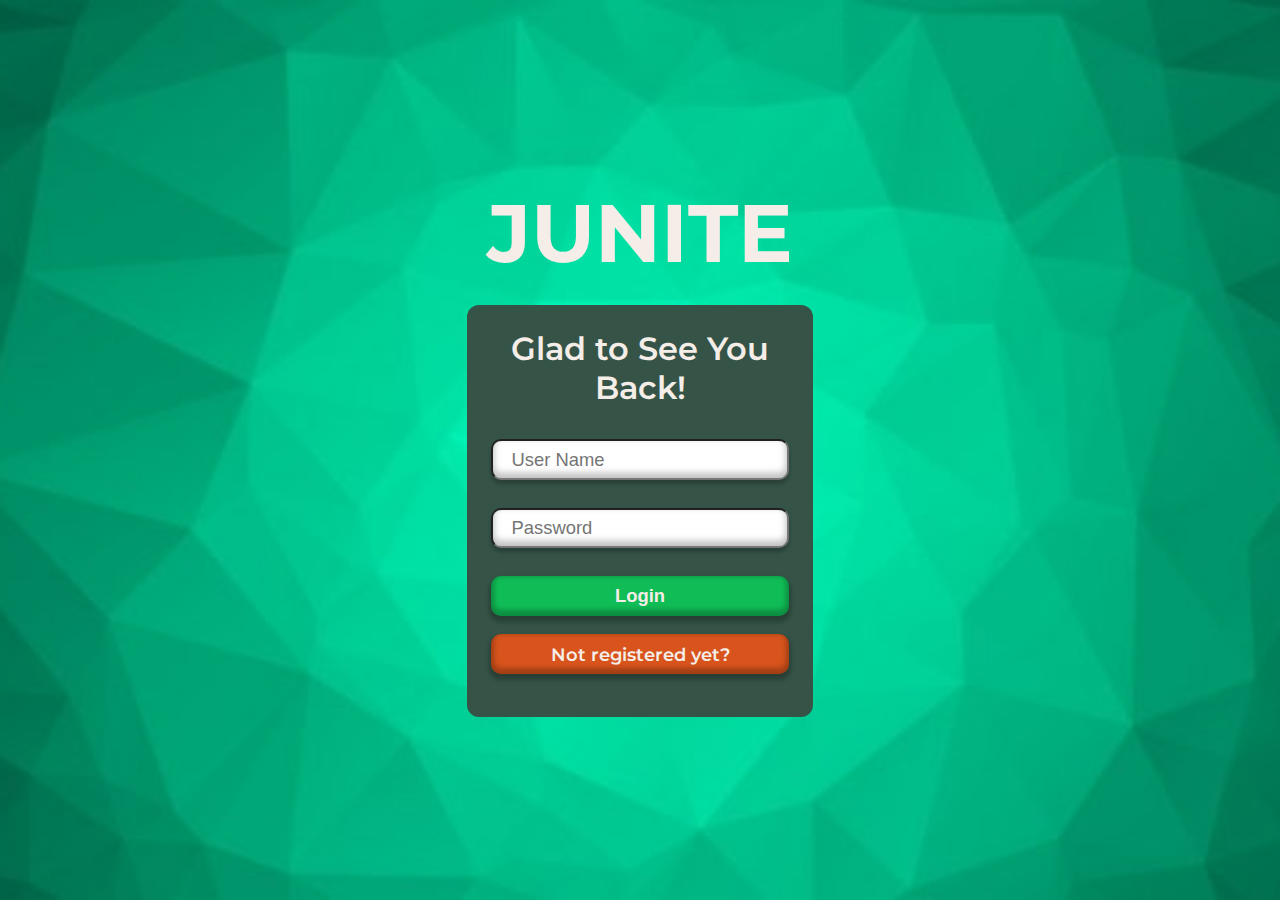
<file: index.html>
<!DOCTYPE html>
<html lang="en">
<head>
    <meta charset="UTF-8">
    <meta http-equiv="X-UA-Compatible" content="IE=edge">
    <meta name="viewport" content="width=device-width, initial-scale=1.0">
    <title>JUnite</title>
    <link rel="stylesheet" href="index.css">
</head>
<body>
    <!-- Container contains the Logo and Login Panel -->
    <div class="container">
        <div class="logo">
            <a href="home.html" class="ft-ltorange sz-10x wt-700">JUNITE</a>
        </div>
        <div class="login">
            <div class="greet ft-ltorange wt-600 sz-4x">
                Glad to See You Back!
            </div>
            <form action="" class="form">
                <input type="text" name="user" id="user" placeholder="User Name" required>
                <input type="password" name="password" id="password" placeholder="Password" required>
                <button type="submit" id="login-btn" class="ft-ltorange wt-600">Login</button>
                <a href="signin.html" class="ft-ltorange wt-600">Not registered yet?</a>
            </form>
        </div>
    </div>
</body>
</html>
</file>
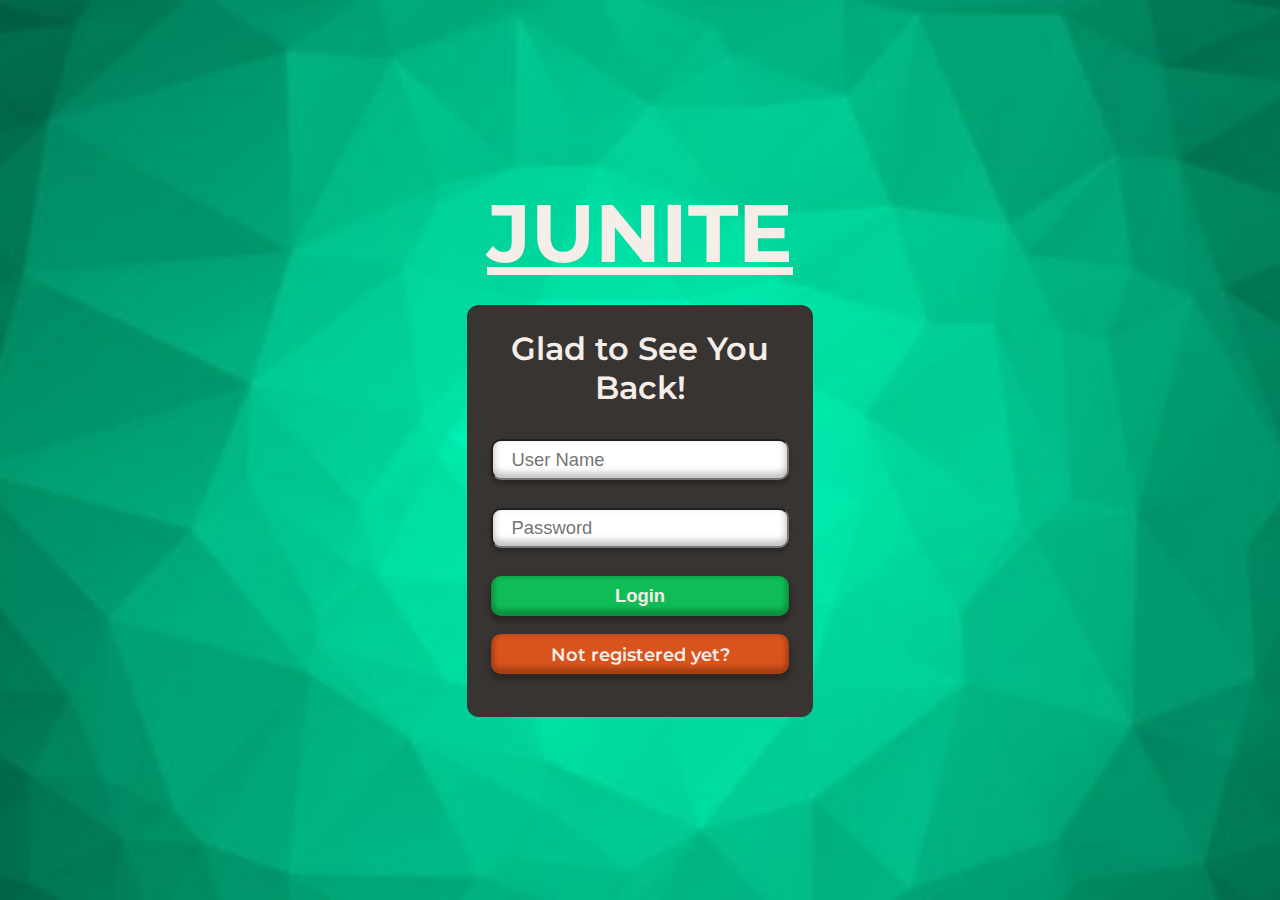
<file: login.html>
<!DOCTYPE html>
<html lang="en">
<head>
    <meta charset="UTF-8">
    <meta http-equiv="X-UA-Compatible" content="IE=edge">
    <meta name="viewport" content="width=device-width, initial-scale=1.0">
    <title>JUnite</title>
    <link rel="stylesheet" href="login.css">
</head>
<body>
    <!-- Container contains the Logo and Login Panel -->
    <div class="container">
        <div class="logo">
            <a href="index.html" class="ft-ltorange sz-10x wt-700">JUNITE</a>
        </div>
        <div class="login">
            <div class="greet ft-ltorange wt-600 sz-4x">
                Glad to See You Back!
            </div>
            <form action="" class="form">
                <input type="text" name="user" id="user" placeholder="User Name" required>
                <input type="password" name="password" id="password" placeholder="Password" required>
                <button type="submit" id="login-btn" class="ft-ltorange wt-600">Login</button>
                <a href="signin.html" class="ft-ltorange wt-600">Not registered yet?</a>
            </form>
        </div>
    </div>
</body>
</html>
</file>
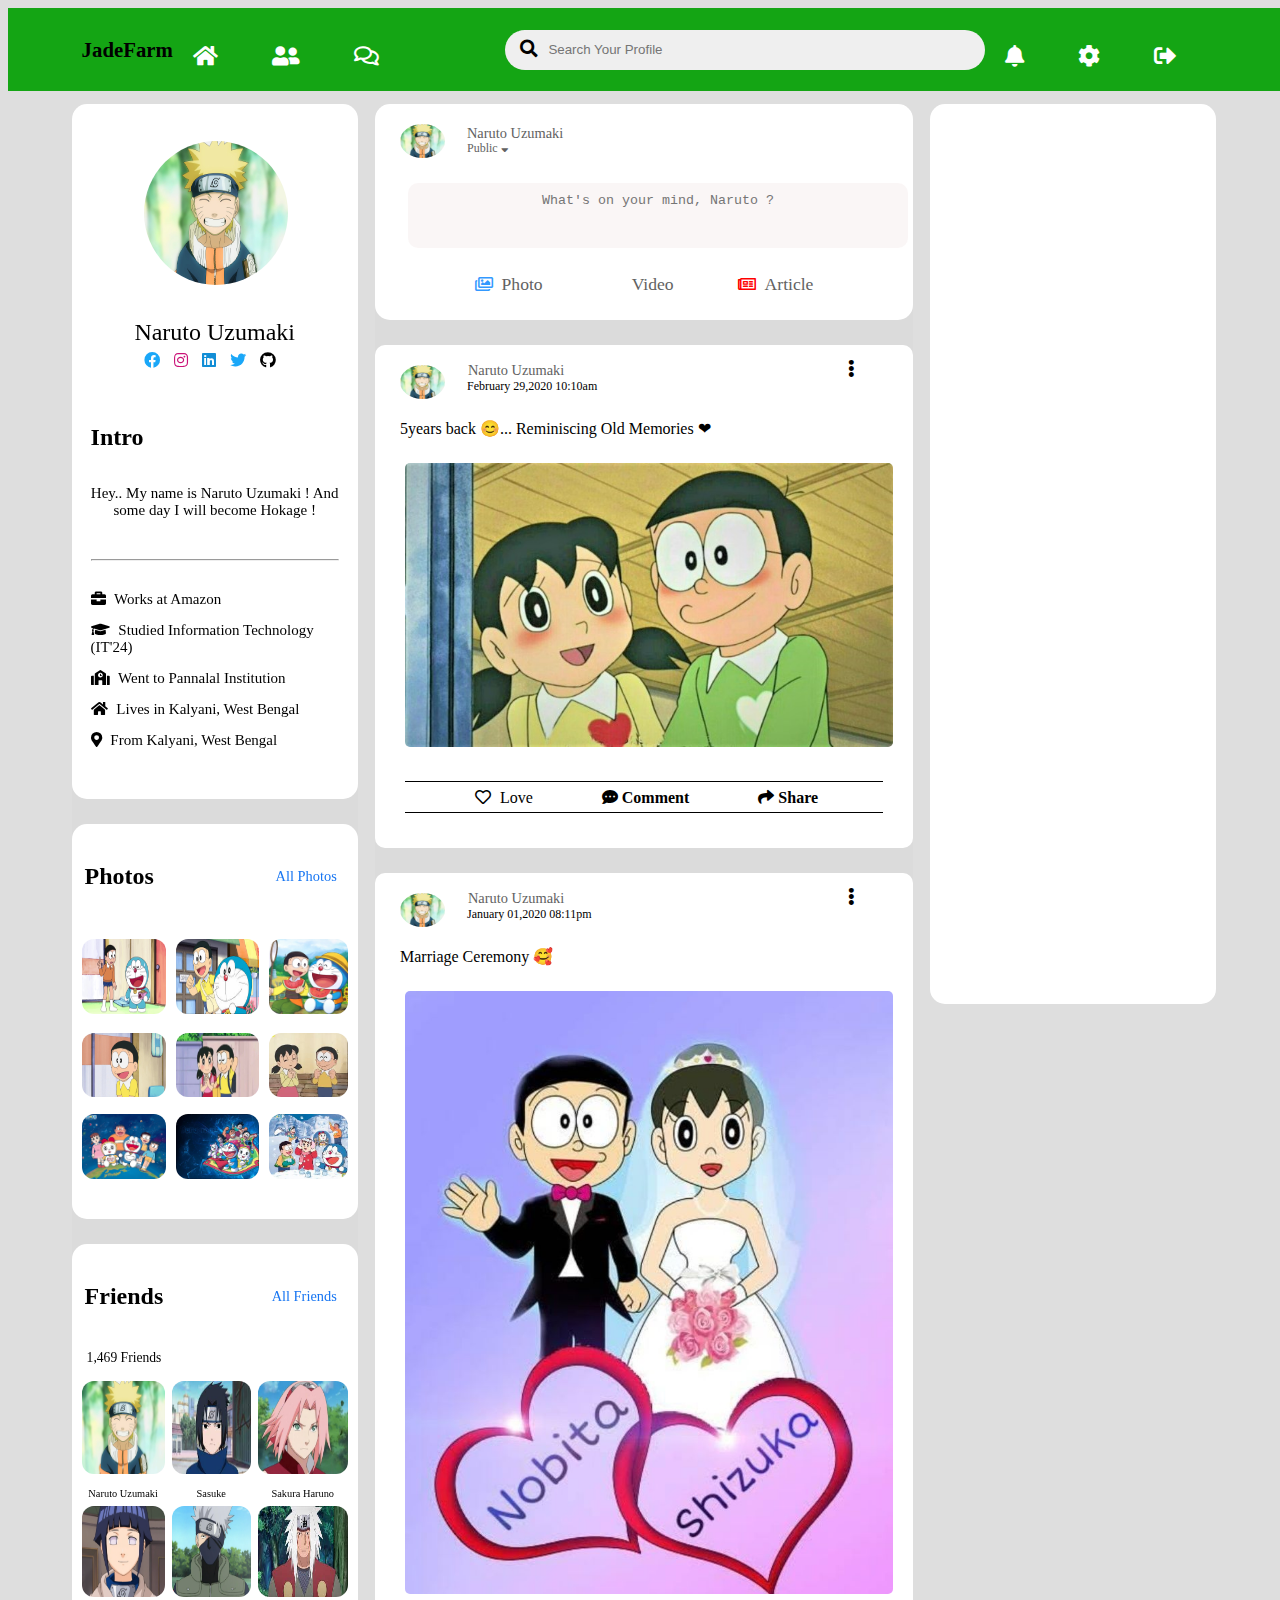
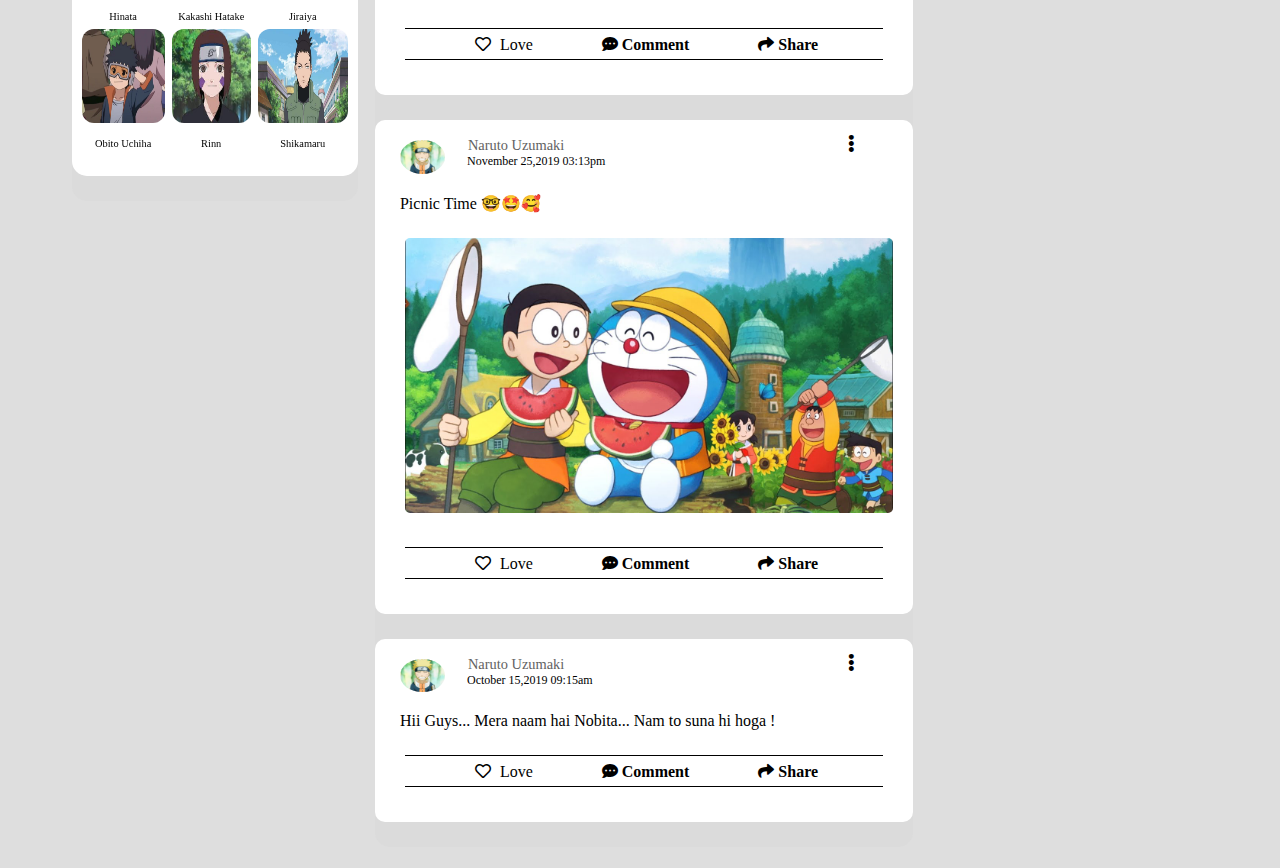
<file: profile.html>
<!DOCTYPE html>
<html lang="en">

<head>
  <meta charset="UTF-8">
  <meta http-equiv="X-UA-Compatible" content="IE=edge">
  <meta name="viewport" content="width=device-width, initial-scale=1.0">
  <title>Profile Page | JadeFarm</title>
  <link rel="stylesheet" href="/profile.css">
  <link rel="stylesheet" href="https://pro.fontawesome.com/releases/v5.10.0/css/all.css">
  <link href="https://cdn.jsdelivr.net/npm/bootstrap@5.1.0/dist/css/bootstrap.min.css" rel="stylesheet"
    integrity="sha384-KyZXEAg3QhqLMpG8r+8fhAXLRk2vvoC2f3B09zVXn8CA5QIVfZOJ3BCsw2P0p/We" crossorigin="anonymous">
  <!-- Bootstrap CSS -->

  <script src="https://cdn.jsdelivr.net/npm/@popperjs/core@2.9.3/dist/umd/popper.min.js"
    integrity="sha384-eMNCOe7tC1doHpGoWe/6oMVemdAVTMs2xqW4mwXrXsW0L84Iytr2wi5v2QjrP/xp"
    crossorigin="anonymous"></script>
  <script src="https://cdn.jsdelivr.net/npm/bootstrap@5.1.0/dist/js/bootstrap.min.js"
    integrity="sha384-cn7l7gDp0eyniUwwAZgrzD06kc/tftFf19TOAs2zVinnD/C7E91j9yyk5//jjpt/"
    crossorigin="anonymous"></script> <!-- Bootstrap JS -->
</head>

<body>

  <!--  --------------------------Nav bar---------------------------------  -->
  <nav>
    <div class="nav-left">
      <a class="logo" href="/home.html">JadeFarm</a>

      <ul>
        <!-- <li> <a href="home.html">Home</a> </li>
        <li> <a href="#">Explore</a> </li>
        <li> <a href="#">Peers</a> </li> -->

        <li> <a href="home.html"> <i class="fas fa-home"></i> </a> </li>
        <li> <a href="#"> <i class="fas fa-user-friends"></i> </a> </li>
        <li> <a href="#"> <i class="far fa-comments"></i> </a> </li>
      </ul>
    </div>
    <div class="nav-right">
      <!-- <div class="search-box">
        <img src="/static/search.png" alt="search">
        <input type="text" placeholder="Search Your Profile">
      </div> -->
      <div class="search-box">
        <a href="#" class="nav-link search-icon"> <i class="fas fa-search"></i> </a>
        <input type="text" placeholder="Search Your Profile">
      </div>

      <div>
        <ul>

          <li> <a href="#"> <i class="fas fa-bell"></i> </a> </li>
          <li> <a href="#"> <i class="fas fa-cog"></i> </a> </li>
          <li> <a href="#"> <i class="fas fa-sign-out-alt"></i> </a> </li>

        </ul>
      </div>
    </div>
  </nav>

  <div class="container">
    <!--  --------------------------Left Sidebar---------------------------------  -->
    <div class="left-sidebar">
      
      <div class="user-description">
        <div class="dp">
          <!-- <img src="/static/dp_2.jpg" alt="Display-Picture"> -->
          <img src="/static/friends1.jpg" alt="Display-Picture">
        </div>
        <div class="name">
          Naruto Uzumaki
        </div>
        <div class="social-media-icons">
            <a href="#" id="fb"> <i class="fab fa-facebook"></i> </a>
            <a href="#"  id="insta"> <i class="fab fa-instagram"></i> </a>
            <a href="#" id="linkedin"> <i class="fab fa-linkedin"></i> </a>
            <a href="#" id="twitter"> <i class="fab fa-twitter"></i> </a>
            <a href="#" id="github"> <i class="fab fa-github"></i> </a>
        </div>
        <div class="intro">
          <h3>Intro</h3>
          <p id="user-caption">Hey.. My name is Naruto Uzumaki ! And some day I will become Hokage !</p>
          <hr>
          <li> <i class="fas fa-briefcase"></i> Works at Amazon</li>
          <li> <i class="fas fa-graduation-cap"></i> Studied Information Technology (IT'24)</li>
          <li> <i class="fas fa-school"></i> Went to Pannalal Institution</li>
          <li> <i class="fas fa-home"></i> Lives in Kalyani, West Bengal</li>
          <li> <i class="fas fa-map-marker-alt"></i> From Kalyani, West Bengal</li>
          <!-- <p>Department : IT</p>
          <p>Batch : 2020-2024</p>
          <p>Jadavpur University</p>
          <p>Lives in Tokyo,Japan</p> -->
        </div>
      </div>

      <div class="user-all-photos">
        <div class="title-photos">
          <h3>Photos</h3>
          <a href="">All Photos</a>
        </div>
        <div class="photo-box">
          <div> <img src="/static/photos1.png" alt="Photos"> </div>
          <div> <img src="/static/photos2.jpg" alt="Photos"> </div>
          <div> <img src="/static/photos3.jpg" alt="Photos"> </div>
          <div> <img src="/static/photos4.jpg" alt="Photos"> </div>
          <div> <img src="/static/photos5.jpg" alt="Photos"> </div>
          <div> <img src="/static/photos6.jpg" alt="Photos"> </div>
          <div> <img src="/static/photos7.jpg" alt="Photos"> </div>
          <div> <img src="/static/photos8.jpg" alt="Photos"> </div>
          <div> <img src="/static/photos9.jpg" alt="Photos"> </div>
        </div>
        
      </div>


      
      <div class="user-all-friends">
        
        <div class="title-friends">
          <h3>Friends</h3>
          <a href="">All Friends</a>
        </div>
        
        <p id="no-of-friends">1,469 Friends</p>
        
        <div class="friend-box">
          <div> <img src="/static/friends1.jpg" alt="Friends"> <p>Naruto Uzumaki</p> </div>
          <div> <img src="/static/friends2.jpg" alt="Friends"> <p>Sasuke</p> </div>
          <div> <img src="/static/friends3.jpg" alt="Friends"> <p>Sakura Haruno</p> </div>
          <div> <img src="/static/friends4.jpg" alt="Friends"> <p>Hinata</p> </div>
          <div> <img src="/static/friends5.png" alt="Friends"> <p>Kakashi Hatake</p> </div>
          <div> <img src="/static/friends6.jpg" alt="Friends"> <p>Jiraiya</p> </div>
          <div> <img src="/static/friends7.jpg" alt="Friends"> <p>Obito Uchiha</p> </div>
          <div> <img src="/static/friends8.jpg" alt="Friends"> <p>Rinn</p> </div>
          <div> <img src="/static/friends9.jpeg" alt="Friends"> <p>Shikamaru</p> </div>
        </div>
        
      </div>


    </div>
    
    <!--  --------------------------Main Content---------------------------------  -->
    <div class="main-content">
      <!-- ---------------------------------  Write a Post  ---------------------------------------- -->
      <div class="write-post-container">
        
        <div class="user-profile">
          <!-- <img src="/static/dp_2.jpg" alt="user_dp"> -->
          <img src="/static/friends1.jpg" alt="Display-Picture">
          <div>
            <p>Naruto Uzumaki</p>
            <small>Public <i class="fas fa-sort-down"></i> </small>
          </div>
        </div>  

        <div class="write-post-elements">
          <textarea cols="30" rows="3" placeholder="What's on your mind, Naruto ?"></textarea>
        </div>

        <div class="post-element-icons">
          <i class="far fa-images" id="icon-blue"> <span>Photo</span> </i> 
          <i class="far fa-film" id="icon-green"> <span>Video</span> </i>
          <i class="far fa-newspaper" id="icon-red"> <span>Article</span> </i>
        </div>
        
      </div>

      <!-- ---------------------------------------  POST 1  ---------------------------------------- -->
      <div class="post-container">
        
        <div class="user-profile">
          <!-- <img src="/static/dp_2.jpg" alt="user_dp"> -->
          <img src="/static/friends1.jpg" alt="Display-Picture">
          
          <div>
            <span id="name"> <span>Naruto Uzumaki</span> </span>
            <span class="dots"><i class="fas fa-ellipsis-v"></i></span>
            <div id="date">February 29,2020 10:10am</div>
            
          </div>
        </div>

        <div class="write-post">
          <p>5years back 😊... Reminiscing Old Memories ❤
          </p>
        </div>
        <div class="image-post">
          <img src="/static/post1.jpg" alt="post">
        </div>
        
        <div class="post-icons">
            <span  id="red"> <i class="far fa-heart"> <span>Love</span> </i> </span>
            <span  id="blue"> <i class="fas fa-comment-dots"> Comment </i> </span>
            <span  id="yellow"> <i class="fas fa-share"> Share </i> </span>
        </div>

      </div>
        <!-- ---------------------------------------  POST 2  ---------------------------------------- -->
      
        <div class="post-container">
        
          <div class="user-profile">
            <!-- <img src="/static/dp_2.jpg" alt="user_dp"> -->
            <img src="/static/friends1.jpg" alt="Display-Picture">
            
            <div>
              <span id="name"> <span>Naruto Uzumaki</span> </span>
              <span class="dots"><i class="fas fa-ellipsis-v"></i></span>
              <div id="date">January 01,2020 08:11pm</div>
              
            </div>
          </div>
  
          <div class="write-post">
            <p>Marriage Ceremony 🥰
            </p>
          </div>
          <div class="image-post">
            <img src="/static/post2.jpg" alt="post">
          </div>
          <div class="post-icons">
              <span  id="red"> <i class="far fa-heart"> <span>Love</span> </i> </span>
              <span  id="blue"> <i class="fas fa-comment-dots"> Comment </i> </span>
              <span  id="yellow"> <i class="fas fa-share"> Share </i> </span>
          </div>
  
        </div>
        <!-- ---------------------------------------  POST 3  ---------------------------------------- -->
        
        <div class="post-container">
        
          <div class="user-profile">
            <!-- <img src="/static/dp_2.jpg" alt="user_dp"> -->
            <img src="/static/friends1.jpg" alt="Display-Picture">
            
            <div>
              <span id="name"> <span>Naruto Uzumaki</span> </span>
              <span class="dots"><i class="fas fa-ellipsis-v"></i></span>
              <div id="date">November 25,2019 03:13pm</div>
              
            </div>
          </div>
  
          <div class="write-post">
            <p>Picnic Time 🤓🤩🥰
            </p>
          </div>
          <div class="image-post">
            <img src="/static/post3.jpg" alt="post">
          </div>
          <div class="post-icons">
              <span  id="red"> <i class="far fa-heart"> <span>Love</span> </i> </span>
              <span  id="blue"> <i class="fas fa-comment-dots"> Comment </i> </span>
              <span  id="yellow"> <i class="fas fa-share"> Share </i> </span>
          </div>
  
        </div>
        <!-- ---------------------------------------  POST 4  ---------------------------------------- -->
        
        <div class="post-container">
        
          <div class="user-profile">
            <!-- <img src="/static/dp_2.jpg" alt="user_dp"> -->
            <img src="/static/friends1.jpg" alt="Display-Picture">
            
            <div>
              <span id="name"> <span>Naruto Uzumaki</span> </span>
              <span class="dots"><i class="fas fa-ellipsis-v"></i></span>
              <div id="date">October 15,2019 09:15am</div>
              
            </div>
          </div>
  
          <div class="write-post">
            <p>Hii Guys... Mera naam hai Nobita... Nam to suna hi hoga !
            </p>
          </div>
          <!-- <div class="image-post"> -->
            <!-- <img src="" alt=""> -->
          <!-- </div> -->
          <div class="post-icons">
              <span  id="red"> <i class="far fa-heart"> <span>Love</span> </i> </span>
              <span  id="blue"> <i class="fas fa-comment-dots"> Comment </i> </span>
              <span  id="yellow"> <i class="fas fa-share"> Share </i> </span>
          </div>
  
        </div>




    </div>

    <!--  --------------------------Right Sidebar---------------------------------  -->
    <div class="right-sidebar">

    </div>
  </div>

</body>

</html>
</file>
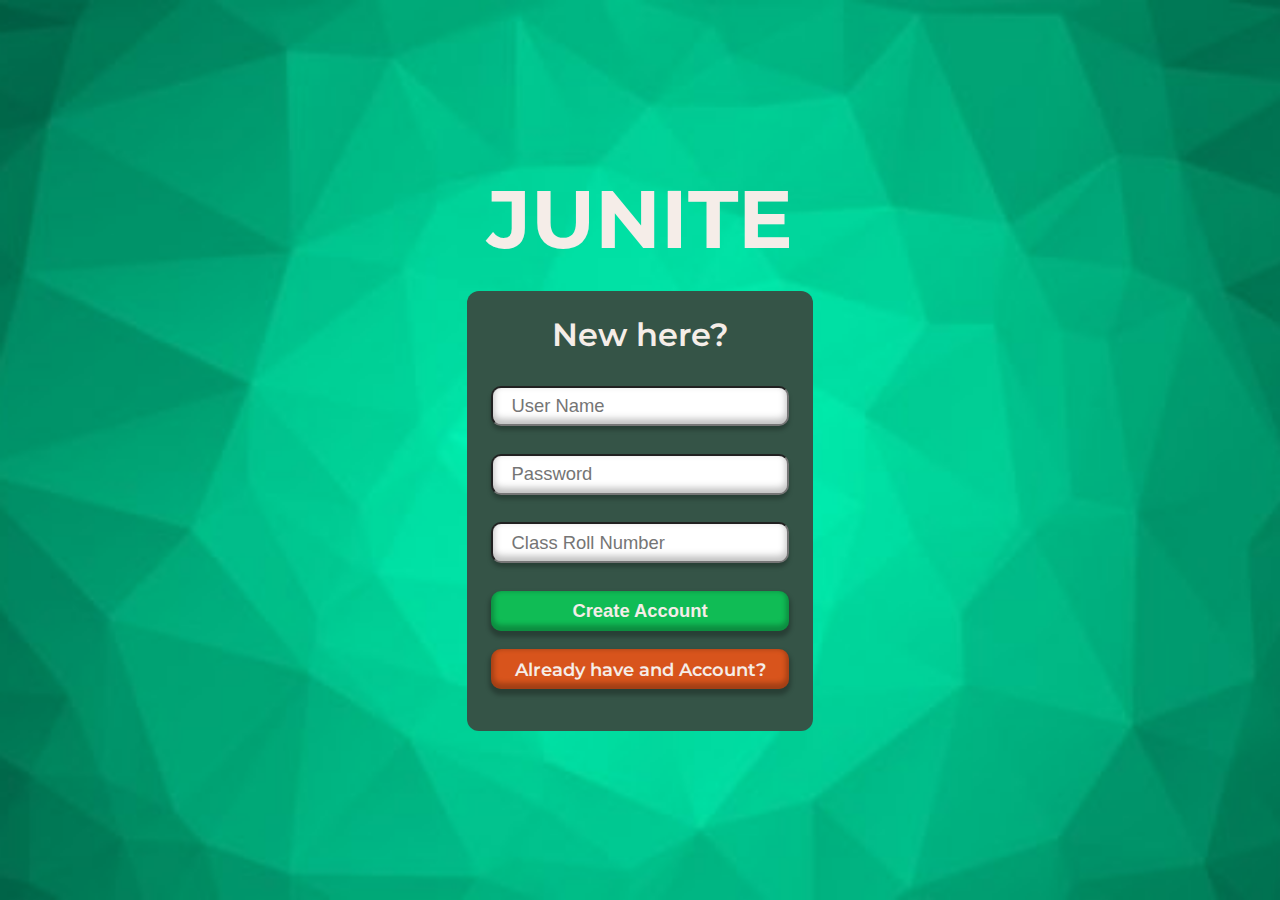
<file: signin.html>
<!DOCTYPE html>
<html lang="en">
<head>
    <meta charset="UTF-8">
    <meta http-equiv="X-UA-Compatible" content="IE=edge">
    <meta name="viewport" content="width=device-width, initial-scale=1.0">
    <title>JUnite</title>
    <link rel="stylesheet" href="index.css">
</head>
<body>
    <!-- Container contains the Logo and Login Panel -->
    <div class="container">
        <div class="logo">
            <a href="home.html" class="ft-ltorange sz-10x wt-700">JUNITE</a>
        </div>
        <div class="login">
            <div class="greet ft-ltorange wt-600 sz-4x">
                New here?
            </div>
            <form action="" class="form">
                <input type="text" name="user" id="user" placeholder="User Name" required>
                <input type="password" name="password" id="password" placeholder="Password" required>
                <input type="text" name="rollnum" id="rollnum" placeholder="Class Roll Number" required>
                <button type="submit" id="login-btn" class="ft-ltorange wt-600">Create Account</button>
                <a href="index.html" class="ft-ltorange wt-600">Already have and Account?</a>
            </form>
        </div>
    </div>
</body>
</html>
</file>
<file: index.css>
/* This StyleSheet is used for both login.html and signin.html */
/* Declaration for all global variables and attributes */
/* Fonts Used: */

@import url('https://fonts.googleapis.com/css2?family=Montserrat:wght@300;400;600;800&display=swap');

*{
    margin: 0;
    padding: 0;
    box-sizing: border-box;
}

html{
    font-size: 8px;
}
:focus{
    outline: none;
}
body{
    font-family: 'Montserrat', sans-serif;
    background: url("./images/login-bg.jpg") no-repeat center center/cover;
}


/* =================================  Container section  ================================= */
.container{
    width: 90vw;
    height: 100vh;
    margin: auto;
    display: flex;
    flex-direction: column;
    justify-content: center;
    align-items: center;
}

/* Logo */
.logo{
    height: 10%;
    width: 100%;
    text-align: center;
    margin-bottom: 2rem;
}
.logo a{
    text-decoration: none;
}

.login{
    margin-top: 2rem;
    height: auto;
    width: 30%;
    padding: 1rem;
    background-color: #355447;
    border-radius: 12px;
}
.login .greet{
    text-align: center;
    padding: 2rem 1.5rem;
}

/* Form section */
.form{
    display: flex;
    flex-direction: column;
    align-items: center;
    justify-content: space-between;
    padding: 2rem;
    height: 60%;
    width: 100%;
}
.form input, .form button, .form a{
    font-size: 2.3rem;
    height: 5rem;
    width: 100%;
    border-radius: 10px;
    padding: 1em;
}
.form input{
    margin-bottom: 1.5em;
    box-shadow: 0px -4px 7px 1px #00000040 inset,
                0px 4px 4px 0px #00000040;
}
.form button, .form a{
    margin-bottom: 1em;
    display: flex;
    align-items: center;
    justify-content: center;
    border: none;
    box-shadow: 0px 4px 4px 2px #00000040, 
                0px -3px 5px 3px #00000040 inset;
    cursor: pointer;
}
#login-btn{
    background-color: #10BC55;
}
#login-btn:hover{
    background-color: #0eda5f;
}
.form a{
    background-color: #D8541C;
    text-decoration: none;
    text-align: center;
    width: 100%;
}
.form a:hover{
    background-color: #ff6624;
}




/* =============================== Utility Classes ========================================= */
/* Font Colours */
.ft-ltorange{
    color: #F5EDE8;
}

/* Font sizes and weights*/
.sz-10x{
    font-size: 10.2rem;
}
.sz-4x{
    font-size: 4rem;
}
.wt-700{
    font-weight: 700;
}
.wt-600{
    font-weight: 600;
}

/* ============================== Media Queries ========================= */
@media (max-width: 1024px){
    .login{
        width: 40%;
    }
}
@media (max-width: 768px){
    html{
        font-size: 8px;
    }
    .login{
        width: 60%;
    }
}
@media (max-width: 500px){
    html{
        font-size: 5px;
    }
    .logo{
        text-align: center;
        width: 80%;
    }
    .login{
        width: 80%;
    }
}
@media (min-width: 2000px){
    html{
        font-size: 12px;
    }
}
</file>
<file: login.css>
/* This StyleSheet is used for both login.html and signin.html */
/* Declaration for all global variables and attributes */
/* Fonts Used: */

@import url('https://fonts.googleapis.com/css2?family=Montserrat:wght@300;400;600;800&display=swap');

*{
    margin: 0;
    padding: 0;
    box-sizing: border-box;
}

html{
    font-size: 8px;
}
:focus{
    outline: none;
}
body{
    font-family: 'Montserrat', sans-serif;
    background: url("./images/login-bg.jpg") no-repeat center center/cover;
}


/* =================================  Container section  ================================= */
.container{
    width: 90vw;
    height: 100vh;
    margin: auto;
    display: flex;
    flex-direction: column;
    justify-content: center;
    align-items: center;
}

/* Logo */
.logo{
    height: 10%;
    width: 100%;
    text-align: center;
    margin-bottom: 2rem;
}

.login{
    margin-top: 2rem;
    height: auto;
    width: 30%;
    padding: 1rem;
    background-color: #383432;
    border-radius: 12px;
}
.login .greet{
    text-align: center;
    padding: 2rem 1.5rem;
}

/* Form section */
.form{
    display: flex;
    flex-direction: column;
    align-items: center;
    justify-content: space-between;
    padding: 2rem;
    height: 60%;
    width: 100%;
}
.form input, .form button, .form a{
    font-size: 2.3rem;
    height: 5rem;
    width: 100%;
    border-radius: 10px;
    padding: 1em;
}
.form input{
    margin-bottom: 1.5em;
    box-shadow: 0px -4px 7px 1px #00000040 inset,
                0px 4px 4px 0px #00000040;
}
.form button, .form a{
    margin-bottom: 1em;
    display: flex;
    align-items: center;
    justify-content: center;
    border: none;
    box-shadow: 0px 4px 4px 2px #00000040, 
                0px -3px 5px 3px #00000040 inset;
    cursor: pointer;
}
#login-btn{
    background-color: #10BC55;
}
#login-btn:hover{
    background-color: #0eda5f;
}
.form a{
    background-color: #D8541C;
    text-decoration: none;
    text-align: center;
    width: 100%;
}
.form a:hover{
    background-color: #ff6624;
}




/* =============================== Utility Classes ========================================= */
/* Font Colours */
.ft-ltorange{
    color: #F5EDE8;
}

/* Font sizes and weights*/
.sz-10x{
    font-size: 10.2rem;
}
.sz-4x{
    font-size: 4rem;
}
.wt-700{
    font-weight: 700;
}
.wt-600{
    font-weight: 600;
}

/* ============================== Media Queries ========================= */
@media (max-width: 1024px){
    .login{
        width: 40%;
    }
}
@media (max-width: 768px){
    html{
        font-size: 8px;
    }
    .login{
        width: 60%;
    }
}
@media (max-width: 500px){
    html{
        font-size: 5px;
    }
    .logo{
        text-align: center;
        width: 80%;
    }
    .login{
        width: 80%;
    }
}
@media (min-width: 2000px){
    html{
        font-size: 12px;
    }
}
</file>
<file: profile.css>
*{
    margin-right: 0;
    padding: 0;
}
body{
    /* background-color:#e6e6e6; */
    background-color:rgba(218, 218, 218, 0.897) !important;
}
/* --------------------------------------------------------------------------------------------------------------- */
/*                                                Nav-Bar Styles                                                   */
/* --------------------------------------------------------------------------------------------------------------- */
nav{
    display: flex;
    align-items: center;
    justify-content: space-between;
    /* background-color:#ff8533; */
    background-color: rgb(20 165 20 / 100%);
    padding: 5px 5%;
    position: sticky;
    top: 0;
    z-index: 100;

}
.logo{
    font-size: 1.3rem;
    font-weight: 900;
    color: black;
    text-decoration: none;
    /* border: 2px solid red; */
}
.logo:hover{
    color: rgba(255, 255, 255, 0.979);
}
.nav-left,.nav-right{
    display: flex;
    align-items: center;
    padding: 0px 10px;
}
.nav-left ul ,.nav-right ul{
    align-items: center;
}
.nav-left ul li,.nav-right ul li{
    display: inline-block;
    /* border: 2px solid red; */
    list-style: none;
    margin-top: 15px;
    padding: 0px 20px;
    /* font-size: 22px; */
    font-size: 22px;
}
.nav-left ul li a,.nav-right ul li a{
    color: white;
    margin-top: 100px;
    padding-right: 10px;
    text-decoration: none;
}
.search-box{
    display: flex;
    align-items: center;
    background: #efefef;
    height:40px;
    width:450px;
    /* border: 2px solid red; */
    border-radius: 20px;
    padding: 0 15px;
}
.search-icon{
    font-size: 1.1rem;
    color:black !important;
}
.search-icon i:hover{
    color: rgb(187, 187, 180);
}

.search-box input{
    width: 100%;
    background: transparent;
    padding: 10px;
    outline: none;
    border: 0;
}

.nav-left ul li :hover,.nav-right ul li :hover{
    color:black;
}


/* --------------------------------------------------------------------------------------------------------------- */
/*                                          Left-Side Bar Styles                                                   */
/* --------------------------------------------------------------------------------------------------------------- */

@import url('https://fonts.googleapis.com/css2?family=Chewy&family=Contrail+One&family=Josefin+Sans&display=swap');
.container{
    display: flex;
    justify-content: space-between;
    padding: 13px 5%;
}
.left-sidebar{
    /* background: #fff; */
    background: rgba(218, 218, 218, 0.897);
    border-radius: 15px;
    flex-basis: 25%;
    position: sticky;
    top: 70px;
    height: auto;
    width: 75%;
    align-self: flex-start;
}
.left-sidebar .user-description{
    /* border:3px solid blue; */
    border-radius: 15px;
    background-color: #fff;
    padding: 12px 5px;
}
.left-sidebar .dp{
    height: 12rem;
    width: 12rem;
    margin: auto;
}
.left-sidebar .dp img{
    height: 75%;
    width: 75%;
    border-radius: 50%;
    margin-left: 13%;
    margin-top: 13%;
}
.left-sidebar .name{
    font-family: 'Chewy', cursive;
    font-size: 1.5rem;
    text-align: center;
    margin-top: 2%;
    padding: 2%;

}
.left-sidebar .social-media-icons {
    text-align: center;
}
.left-sidebar .social-media-icons ul li{
    display: inline-block;
    list-style: none;
    height: 25px;
    width: 25px;
    margin-right: 5px;
}
.left-sidebar .social-media-icons i{
    align-items: center ;
}
.left-sidebar .social-media-icons a{
    /* color: red; */
    color: green;
    text-decoration: none;
    margin-right: 10px;
}

#fb i{
    color:rgb(26, 167, 248);
}
#insta i{
    color: rgb(202, 17, 119);
}
#linkedin i{
    color: rgb(18, 142, 214);
}
#twitter i{
    color: rgb(26, 167, 248);
}
#github i{
    color: black;
}

#fb i:hover{
    color:rgb(26, 167, 248);
}
#insta i:hover{
    color: rgb(202, 17, 119);
}
#linkedin i:hover{
    color: rgb(18, 142, 214);
}
#twitter i:hover{
    color: rgb(26, 167, 248);
}
#github i:hover{
    color: black;
}


.left-sidebar .social-media-icons :hover{
    transform: scale(1.6);
}
/* .left-sidebar .social-media-icons a:hover{
    color : blue;
} */

.intro{
    /* background: var(--bg-color); */
    padding: 30px 14px 4px 14px;
    margin-bottom: 20px;
    /* border: 1px solid red; */
    border-radius: 5px;
}
.intro h3, .title-photos h3, .title-friends h3{
    font-size: 1.5rem;
}
.intro #user-caption{
    text-align: center;
    margin: 20px 0;
    font-size: 15px;
    padding: 10px 0;
}
.intro hr{
    color: grey;
    margin: 30px 0;
}
.intro li{
    list-style: none;
    font-size: 15px;
    margin: 14px 0;
    align-items: center;
}
.intro li i{
    margin-right: 5px;
}

.user-all-photos,.user-all-friends{
    background-color: #fff;
    margin: 25px 0;
    /* border: 3px solid red; */
    border-radius: 15px;
    padding: 12px 5px;
    
}
.title-photos,.title-friends{
    display: flex;
    align-items: center;
    justify-content: space-between;
    margin: 3px 8px;
    
}
.title-photos a,.title-friends a{
    text-decoration: none;
    color: #1876f2;
    font-size: .9rem;
    /* border: 1px solid red; */
    padding: 3px 8px;
}
.title-photos a:hover,.title-friends a:hover {
    background-color:#e6e6e6;
}

.user-all-photos .photo-box{
    display: grid;
    grid-template-columns: repeat(3,auto);
    /* border: 1px solid blue; */
    grid-gap: 10px;
    margin: 25px 5px 20px 5px;

}
.user-all-photos .photo-box img{
    width: 100%;
    height: 90%;
    border-radius: 12px;
    /* border: 3px solid blue; */
}
.user-all-friends .friend-box img{
    width: 100%;
    height: 90%;
    border-radius: 12px;
    /* border: 3px solid blue; */
}
.user-all-photos .photo-box img:hover{
    transform: scale(1.1);
}
.user-all-friends .friend-box{
    display: grid;
    grid-template-columns: repeat(3,auto);
    /* border: 1px solid blue; */
    grid-gap: 22px 7px;
    margin: 1px 5px 30px 5px;
}
.user-all-friends .friend-box p{
    /* border: 1px solid blue; */
    text-align: center;
    font-size: .65rem;

}
.user-all-friends #no-of-friends{
    font-size: .85rem;
    display: inline-block;
    margin-left: 10px;
}
.right-sidebar{
    background: #fff;
    border-radius: 15px;
    flex-basis: 25%;
    position: sticky;
    top: 70px;
    height: 100vh;
    align-self: flex-start;
}
/* --------------------------------------------------------------------------------------------------------------- */
/*                                           Main-Content Styles                                                   */
/* --------------------------------------------------------------------------------------------------------------- */
.main-content{
    flex-basis: 47%;
    /* background-color: rgb(255, 163, 130); */
    background-color: rgba(218, 218, 218, 0.897);
    border-radius: 15px;
}
.write-post-container{
    background-color: #fff;
    border-radius: 15px;
    padding: 10px 25px;
    color: #626262 ;
}
.user-profile{
    display: flex;
    align-items: center;
}
.user-profile img{
    width: 45px;
    border-radius: 50%;
    margin-right: 10px;
    margin-top: 10px;
    bottom: 200px;
}
.user-profile p {
    font-size: .9rem;
    margin-bottom: -4px;
    font-weight: 600px;
    margin-left: 12px;
    margin-top: 10px;
    color: #626262 ;
}
.user-profile small{
    font-size:12px ;
    margin-left: 12px;
}

.write-post-container .write-post-elements{
    font-size: .9rem;
    align-items: center;
    padding-left: 8px;
    padding-top: 20px;
    
}
.write-post-container .write-post-elements textarea{
    margin: 5px 0px;
    padding: 10px;
    width: 100%;
    border: none;
    border-radius:10px;
    text-align: center;
    resize: none;
    outline: none;
    background-color: rgba(247, 242, 242, 0.658);
}
.write-post-container .post-element-icons{
    text-align: center;
}
.write-post-container .post-element-icons i{
    text-align: center;
    margin-left: 15px;
    margin-right: 15px;
    padding: 18px 15px;
}
.write-post-container .post-element-icons span{
    text-align: center;
    margin-left: 5px;
}
#icon-blue{
    color: #3399ff;
}
#icon-green{
    color: green;
}
#icon-red{
    color: red;
}
.post-element-icons span{
    color: #626262;
    font-size: 1.1rem;
}
.write-post-container .post-element-icons i:hover{
    background-color: #e6e6e6;
    cursor: pointer;
}
/* --------------------------------------------------------------------------------------------------------------- */
/*                                                      Posts                                                      */
/* --------------------------------------------------------------------------------------------------------------- */
.post-container{
    /* background-color: rgb(241, 167, 30); */
    background-color: white;
    border-radius: 10px;
    padding: 10px 25px;
    margin: 25px 0;
}
.post-container .user-profile span{
    font-size: 0.7rem;
    margin-left: 11px;
    color: black;
}
.post-container .write-post p{
    margin: 20px 0;
}
.image-post img{
    object-fit: cover;
    width: 100%;
    border-radius: 5px;
    margin: 5px;
}
.post-container .user-profile #name span{
    font-size: .9rem;
    margin-bottom: -4px;
    font-weight: 600px;
    margin-left: 2px;
    margin-top: 10px;
    color: #626262 ;
    margin-right: 250px;
}
.post-container .dots{
    margin-left: 100%;
    text-align: center;
    /* border: 1px solid red; */
}
.post-container .dots i{
    margin-left: 20px;
    font-size: 1.1rem;
}
.post-container .user-profile #date{
    font-size: 12px;
    margin-left: 12px;
    
}

.post-icons{
    text-align: center;
    border-top: 1px solid black;
    border-bottom: 1px solid black;
    padding: 3px 20px;
    margin: 25px 5px;
    
}
.post-icons i{
    /* border: 1px solid blue; */
    text-align: center;
    margin: 0px 15px;
    padding: 4px 15px;
}
.post-icons span{
    text-align: center;
    margin-left: 5px;
    /* border: 1px solid green; */
}
.post-icons i:hover{
    background-color: #e6e6e6;
}
.post-icons #red i:hover{
    transform: scale(1.2);
    color: red;
    cursor: pointer;
}
.post-icons #blue i:hover{
    transform: scale(1.2);
    color: rgb(0, 119, 255);
    cursor: pointer;
}
.post-icons #yellow i:hover{
    transform: scale(1.2);
    color: green;
    cursor: pointer;
}
</file>
